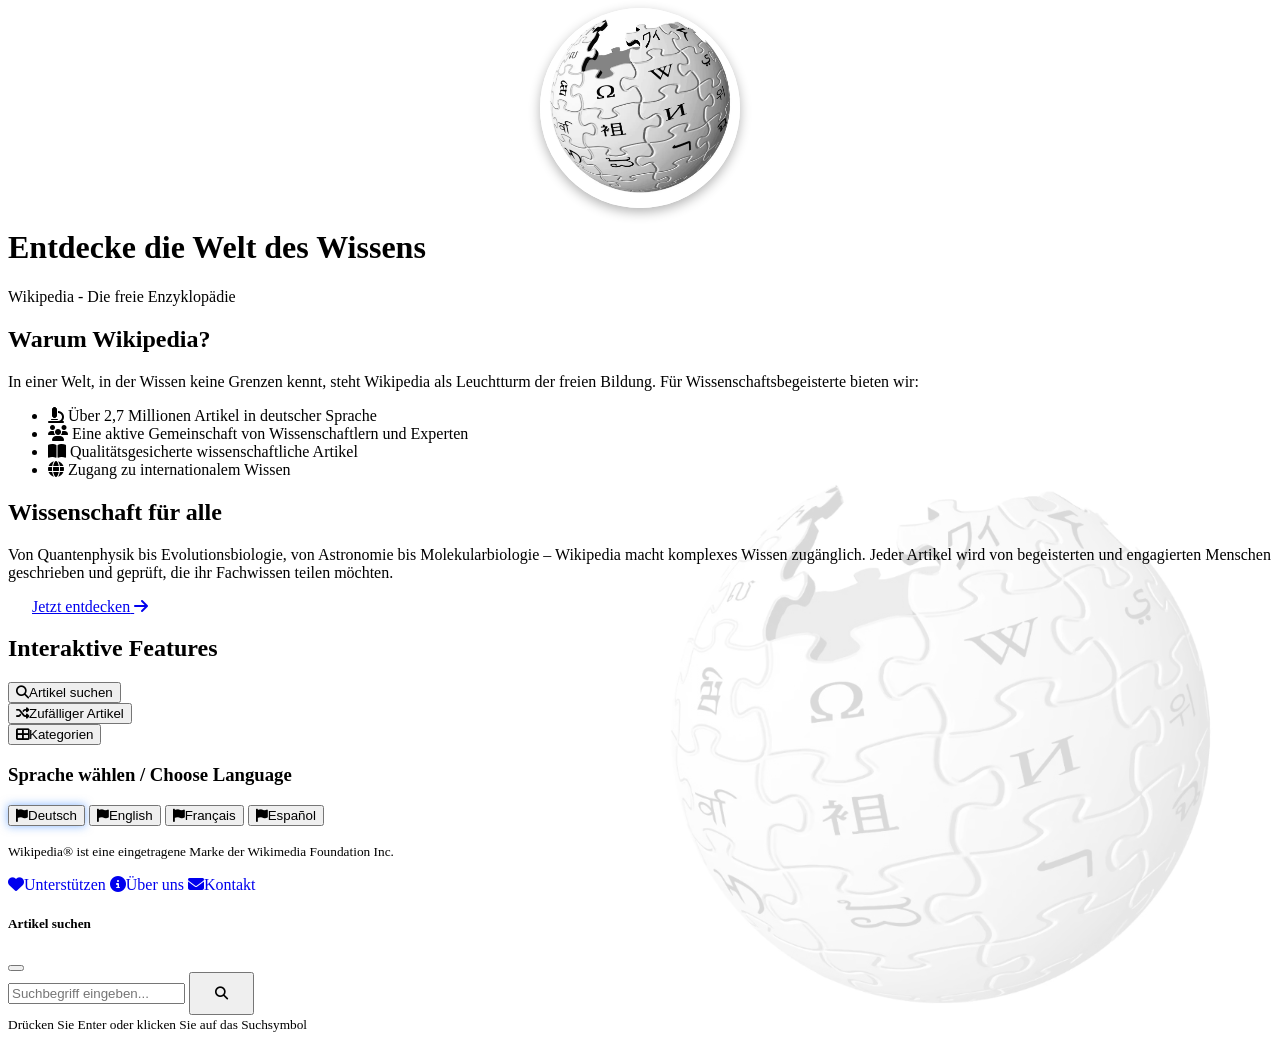
<file: static-export/index.html>
<!DOCTYPE html>
<html lang="de" data-bs-theme="dark">
<head>
    <meta charset="UTF-8">
    <meta name="viewport" content="width=device-width, initial-scale=1.0">
    <title>Entdecke die Welt des Wissens - Wikipedia</title>
    
    <!-- Bootstrap CSS -->
    <link rel="stylesheet" href="https://cdn.replit.com/agent/bootstrap-agent-dark-theme.min.css">
    
    <!-- Custom CSS -->
    <link rel="stylesheet" href="css/custom.css">
    
    <!-- Font Awesome -->
    <link rel="stylesheet" href="https://cdnjs.cloudflare.com/ajax/libs/font-awesome/6.4.0/css/all.min.css">
</head>
<body>
    <!-- Background Globe -->
    <img src="img/IMG_5482.jpeg" class="background-globe" alt="Background Globe" id="backgroundGlobe">
    
    <div class="container py-5 content-wrapper">
        <!-- Header Section -->
        <header class="text-center mb-5" id="header">
            <img src="img/IMG_5482.jpeg" 
                 alt="Wissenschafts-Logo" 
                 class="wiki-logo mb-4"
                 id="logo">
            <h1 class="display-4 fw-bold" id="mainTitle">Entdecke die Welt des Wissens</h1>
            <p class="lead" id="subtitle">Wikipedia - Die freie Enzyklopädie</p>
        </header>

        <!-- Main Content Section -->
        <section class="row g-4 justify-content-center">
            <div class="col-md-10">
                <div class="card bg-dark">
                    <div class="card-body">
                        <h2 class="card-title mb-4" id="whyTitle">Warum Wikipedia?</h2>
                        <p class="card-text" id="whyText">
                            In einer Welt, in der Wissen keine Grenzen kennt, steht Wikipedia als Leuchtturm der freien Bildung. Für Wissenschaftsbegeisterte bieten wir:
                        </p>
                        <ul class="list-group list-group-flush">
                            <li class="list-group-item">
                                <i class="fas fa-microscope me-2"></i>
                                <span id="statsText">Über 2,7 Millionen Artikel in deutscher Sprache</span>
                            </li>
                            <li class="list-group-item">
                                <i class="fas fa-users me-2"></i>
                                <span id="communityText">Eine aktive Gemeinschaft von Wissenschaftlern und Experten</span>
                            </li>
                            <li class="list-group-item">
                                <i class="fas fa-book-open me-2"></i>
                                <span id="qualityText">Qualitätsgesicherte wissenschaftliche Artikel</span>
                            </li>
                            <li class="list-group-item">
                                <i class="fas fa-globe me-2"></i>
                                <span id="accessText">Zugang zu internationalem Wissen</span>
                            </li>
                        </ul>
                    </div>
                </div>
            </div>

            <div class="col-md-10 mt-4">
                <div class="card bg-dark">
                    <div class="card-body">
                        <h2 class="card-title mb-4" id="scienceTitle">Wissenschaft für alle</h2>
                        <p class="card-text" id="scienceText">
                            Von Quantenphysik bis Evolutionsbiologie, von Astronomie bis Molekularbiologie – Wikipedia macht komplexes Wissen zugänglich. Jeder Artikel wird von begeisterten und engagierten Menschen geschrieben und geprüft, die ihr Fachwissen teilen möchten.
                        </p>
                        <div class="text-center mt-4">
                            <a href="https://de.wikipedia.org" 
                               class="btn btn-primary btn-lg" 
                               id="discoverBtn"
                               target="_blank"
                               rel="noopener noreferrer">
                                <span id="discoverText">Jetzt entdecken</span>
                                <i class="fas fa-arrow-right ms-2"></i>
                            </a>
                        </div>
                    </div>
                </div>
            </div>

            <!-- Interactive Features Section -->
            <div class="col-md-10 mt-4">
                <div class="card bg-dark">
                    <div class="card-body">
                        <h2 class="card-title mb-4">Interaktive Features</h2>
                        <div class="row">
                            <div class="col-md-4 text-center mb-3">
                                <button class="btn btn-outline-info btn-lg w-100" id="searchBtn">
                                    <i class="fas fa-search mb-2 d-block"></i>
                                    Artikel suchen
                                </button>
                            </div>
                            <div class="col-md-4 text-center mb-3">
                                <button class="btn btn-outline-success btn-lg w-100" id="randomBtn">
                                    <i class="fas fa-random mb-2 d-block"></i>
                                    Zufälliger Artikel
                                </button>
                            </div>
                            <div class="col-md-4 text-center mb-3">
                                <button class="btn btn-outline-warning btn-lg w-100" id="categoriesBtn">
                                    <i class="fas fa-th-large mb-2 d-block"></i>
                                    Kategorien
                                </button>
                            </div>
                        </div>
                    </div>
                </div>
            </div>

            <!-- Language Selector -->
            <div class="col-md-10 mt-4">
                <div class="card bg-dark">
                    <div class="card-body text-center">
                        <h3 class="card-title mb-3">Sprache wählen / Choose Language</h3>
                        <div class="btn-group" role="group">
                            <button type="button" class="btn btn-outline-primary active" data-lang="de">
                                <i class="fas fa-flag me-2"></i>Deutsch
                            </button>
                            <button type="button" class="btn btn-outline-primary" data-lang="en">
                                <i class="fas fa-flag me-2"></i>English
                            </button>
                            <button type="button" class="btn btn-outline-primary" data-lang="fr">
                                <i class="fas fa-flag me-2"></i>Français
                            </button>
                            <button type="button" class="btn btn-outline-primary" data-lang="es">
                                <i class="fas fa-flag me-2"></i>Español
                            </button>
                        </div>
                    </div>
                </div>
            </div>
        </section>

        <!-- Footer -->
        <footer class="text-center mt-5">
            <p class="text-muted">
                <small id="footerText">
                    Wikipedia® ist eine eingetragene Marke der Wikimedia Foundation Inc.
                </small>
            </p>
            <div class="mt-3">
                <a href="https://wikimediafoundation.org/" class="text-muted me-3" target="_blank">
                    <i class="fas fa-heart me-1"></i>Unterstützen
                </a>
                <a href="https://en.wikipedia.org/wiki/Wikipedia:About" class="text-muted me-3" target="_blank">
                    <i class="fas fa-info-circle me-1"></i>Über uns
                </a>
                <a href="https://en.wikipedia.org/wiki/Wikipedia:Contact_us" class="text-muted" target="_blank">
                    <i class="fas fa-envelope me-1"></i>Kontakt
                </a>
            </div>
        </footer>
    </div>

    <!-- Search Modal -->
    <div class="modal fade" id="searchModal" tabindex="-1">
        <div class="modal-dialog">
            <div class="modal-content bg-dark">
                <div class="modal-header">
                    <h5 class="modal-title">Artikel suchen</h5>
                    <button type="button" class="btn-close btn-close-white" data-bs-dismiss="modal"></button>
                </div>
                <div class="modal-body">
                    <div class="input-group">
                        <input type="text" class="form-control" id="searchInput" placeholder="Suchbegriff eingeben...">
                        <button class="btn btn-primary" type="button" id="executeSearch">
                            <i class="fas fa-search"></i>
                        </button>
                    </div>
                    <div class="mt-3">
                        <small class="text-muted">Drücken Sie Enter oder klicken Sie auf das Suchsymbol</small>
                    </div>
                </div>
            </div>
        </div>
    </div>

    <!-- Bootstrap JS -->
    <script src="https://cdn.jsdelivr.net/npm/bootstrap@5.3.0/dist/js/bootstrap.bundle.min.js"></script>
    
    <!-- Custom JavaScript -->
    <script src="js/app.js"></script>
</body>
</html>
</file>
<file: static-export/css/custom.css>
/* Custom styles building on Bootstrap theme */
:root[data-bs-theme="dark"] {
    --bs-body-color: #e9ecef;
    --bs-body-bg: #212529;
}

.card {
    --bs-card-bg: var(--bs-gray-900);
    --bs-card-color: var(--bs-gray-100);
    border: 1px solid var(--bs-gray-700);
}

.wiki-logo {
    width: 200px;
    height: 200px;
    object-fit: cover;
    transition: transform 0.3s ease;
    border-radius: 50%;
    box-shadow: 0 4px 12px rgba(0, 0, 0, 0.3);
    overflow: hidden;
    display: block;
    margin: 0 auto;
    aspect-ratio: 1/1;
    position: relative;
    padding: 0;
    min-width: 200px;
    min-height: 200px;
    max-width: 200px;
    max-height: 200px;
}

.wiki-logo:hover {
    transform: scale(1.05);
}

.background-globe {
    position: fixed;
    top: 50%;
    left: 50%;
    width: 600px;
    height: 600px;
    opacity: 0.15;
    z-index: -1;
    animation: rotate 60s linear infinite;
    object-fit: cover;
    border-radius: 50%;
    transform-origin: center;
    overflow: hidden;
    aspect-ratio: 1/1;
    min-width: 600px;
    min-height: 600px;
    max-width: 600px;
    max-height: 600px;
    padding: 0;
}

.content-wrapper {
    position: relative;
    z-index: 1;
}

.card {
    border-radius: 8px;
    transition: transform 0.2s ease;
}

.card:hover {
    transform: translateY(-5px);
}

.list-group-item {
    background: transparent;
    border-left: none;
    border-right: none;
}

.btn-primary {
    padding: 0.75rem 1.5rem;
}

/* Interactive features styling */
.btn-outline-info:hover,
.btn-outline-success:hover,
.btn-outline-warning:hover {
    transform: translateY(-2px);
    box-shadow: 0 4px 8px rgba(0, 0, 0, 0.2);
}

/* Language selector styling */
.btn-group .btn {
    transition: all 0.3s ease;
}

.btn-group .btn:hover {
    transform: scale(1.05);
}

.btn-group .btn.active {
    box-shadow: 0 0 10px rgba(13, 110, 253, 0.5);
}

/* Modal styling */
.modal-content {
    border: 1px solid var(--bs-gray-700);
}

/* Footer links */
footer a {
    transition: color 0.3s ease;
    text-decoration: none;
}

footer a:hover {
    color: var(--bs-primary) !important;
}

/* Animation for language change */
.fade-transition {
    opacity: 0;
    transition: opacity 0.3s ease;
}

.fade-transition.active {
    opacity: 1;
}

/* Search input enhancements */
.input-group .form-control:focus {
    border-color: var(--bs-primary);
    box-shadow: 0 0 0 0.2rem rgba(13, 110, 253, 0.25);
}

/* Loading spinner for search */
.loading-spinner {
    display: none;
    width: 20px;
    height: 20px;
    border: 2px solid #f3f3f3;
    border-top: 2px solid var(--bs-primary);
    border-radius: 50%;
    animation: spin 1s linear infinite;
}

@keyframes spin {
    0% { transform: rotate(0deg); }
    100% { transform: rotate(360deg); }
}

/* Responsive adjustments */
@media (max-width: 768px) {
    .wiki-logo {
        width: 150px;
        height: 150px;
        min-width: 150px;
        min-height: 150px;
        max-width: 150px;
        max-height: 150px;
    }
    
    .display-4 {
        font-size: 2.5rem;
    }
    
    .background-globe {
        width: 400px;
        height: 400px;
        min-width: 400px;
        min-height: 400px;
        max-width: 400px;
        max-height: 400px;
    }
    
    .btn-group {
        flex-direction: column;
    }
    
    .btn-group .btn {
        margin-bottom: 0.5rem;
    }
}

@media (max-width: 576px) {
    .background-globe {
        width: 300px;
        height: 300px;
        min-width: 300px;
        min-height: 300px;
        max-width: 300px;
        max-height: 300px;
    }
    
    .container {
        padding-left: 1rem;
        padding-right: 1rem;
    }
}

/* Globe rotation animation */
@keyframes rotate {
    from {
        transform: translate(-50%, -50%) rotate(0deg);
    }
    to {
        transform: translate(-50%, -50%) rotate(360deg);
    }
}

/* Smooth page transitions */
body {
    transition: all 0.3s ease;
}

/* Enhanced card hover effects */
.card:hover .card-title {
    color: var(--bs-primary);
    transition: color 0.3s ease;
}
</file>
